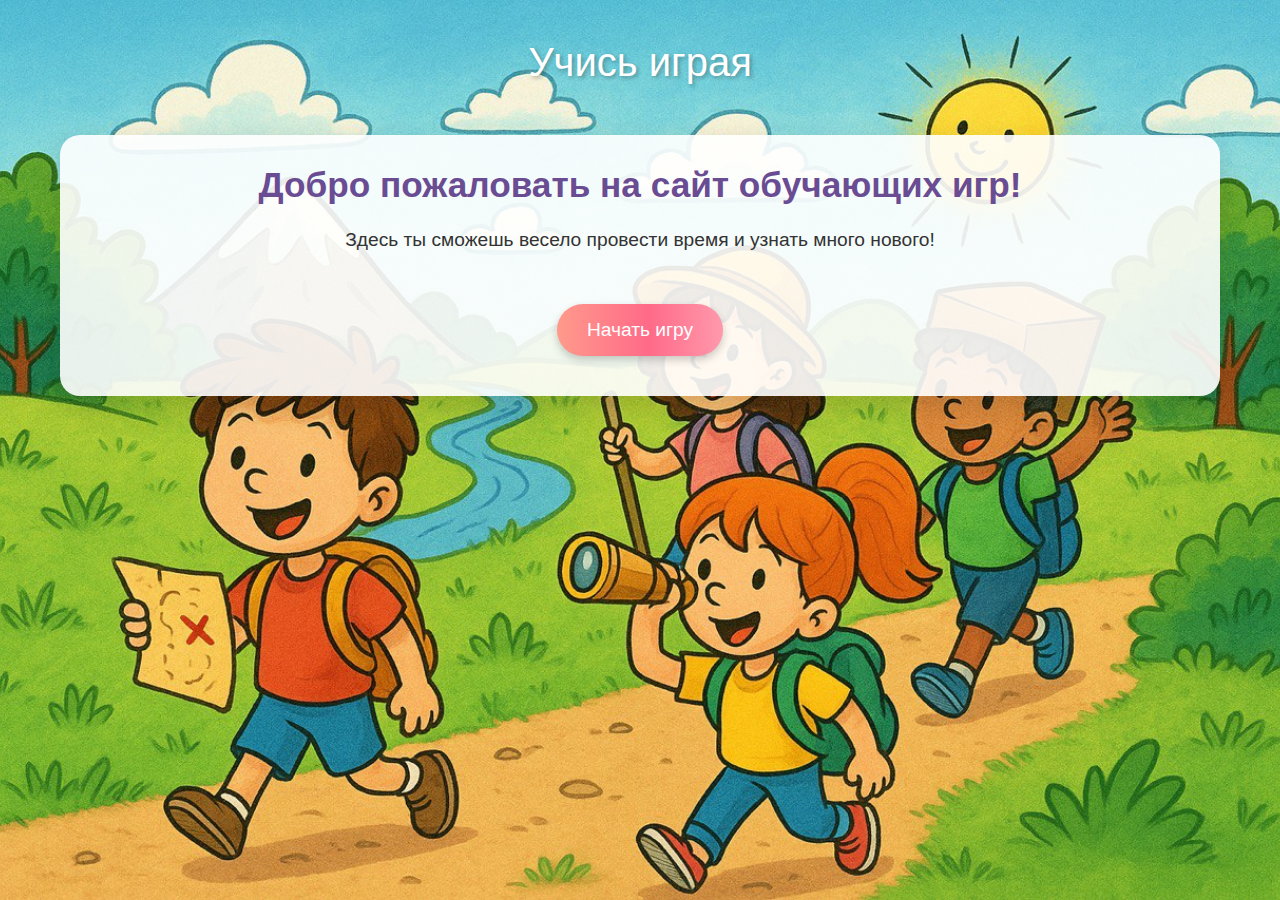
<file: index.html>
<!DOCTYPE html>
<html lang="ru">

<head>
    <meta charset="UTF-8">
    <meta name="viewport" content="width=device-width, initial-scale=1.0">
    <title>Учись играя - игры для начальных классов</title>
    <link rel="stylesheet" href="css/style.css">
    <link rel="stylesheet" href="css/animations.css">
    <link rel="stylesheet" href="https://cdnjs.cloudflare.com/ajax/libs/font-awesome/6.0.0-beta3/css/all.min.css">
</head>

<body>
    <div class="container">
        <header>
            <div class="logo">Учись играя</div>
        </header>

        <!-- Главная страница -->
        <div id="main-page" class="page active">
            <h1>Добро пожаловать на сайт обучающих игр!</h1>
            <p>Здесь ты сможешь весело провести время и узнать много нового!</p>
            <br>
            <button class="btn start-btn">Начать игру</button>
        </div>
    </div>

    <script type="module" src="js/main.js"></script>
</body>

</html>
</file>
<file: css/style.css>
* {
    margin: 0;
    padding: 0;
    box-sizing: border-box;
    font-family: 'Comic Sans MS', cursive, sans-serif;
}

body {
    background: url('../assets/images/background.jpg') no-repeat center center fixed;
    background-size: cover;
    min-height: 100vh;
    color: #333;
    overflow-x: hidden;
}

.container {
    max-width: 1200px;
    margin: 0 auto;
    padding: 20px;
}

header {
    text-align: center;
    padding: 20px 0;
}

.logo {
    font-size: 2.5rem;
    color: #fff;
    text-shadow: 2px 2px 4px rgba(0, 0, 0, 0.3);
    margin-bottom: 10px;
    animation: bounce 2s infinite;
}

.page {
    background-color: rgba(255, 255, 255, 0.9);
    border-radius: 20px;
    padding: 30px;
    box-shadow: 0 10px 30px rgba(0, 0, 0, 0.15);
    margin: 20px 0;
    display: none;
}

.page.active {
    display: block;
}

#main-page {
    text-align: center;
}

h1 {
    color: #6a4c93;
    margin-bottom: 20px;
    font-size: 2.2rem;
}

p {
    font-size: 1.2rem;
    margin-bottom: 20px;
    line-height: 1.6;
}

.main-logo {
    width: 200px;
    height: 200px;
    margin: 20px 0;
}

.btn {
    background: #ff9a8b;
    background-image: linear-gradient(90deg, #ff9a8b 0%, #ff6a88 55%, #ff99ac 100%);
    border: none;
    border-radius: 50px;
    color: white;
    padding: 15px 30px;
    font-size: 1.2rem;
    cursor: pointer;
    margin: 10px;
    transition: transform 0.3s, box-shadow 0.3s;
    box-shadow: 0 4px 8px rgba(0, 0, 0, 0.2);
}

.btn:hover {
    transform: translateY(-5px);
    box-shadow: 0 6px 12px rgba(0, 0, 0, 0.3);
}

.btn:active {
    transform: translateY(0);
}

.classes-container {
    display: flex;
    flex-direction: column;
    align-items: center;
    gap: 20px;
    margin-top: 30px;
}

.class-btn {
    width: 250px;
    height: 80px;
    border-radius: 15px;
    display: flex;
    align-items: center;
    justify-content: center;
    font-size: 1.8rem;
    font-weight: bold;
    color: white;
    cursor: pointer;
    transition: all 0.3s;
    box-shadow: 0 6px 10px rgba(0, 0, 0, 0.2);
}

.class-btn:hover {
    transform: translateY(-5px);
    box-shadow: 0 10px 15px rgba(0, 0, 0, 0.3);
}

.class-1 {
    background: linear-gradient(135deg, #43cea2, #185a9d);
}

.class-2 {
    background: linear-gradient(135deg, #ff9966, #ff5e62);
}

.class-3 {
    background: linear-gradient(135deg, #a8ff78, #78ffd6);
}

.class-4 {
    background: linear-gradient(135deg, #fbd786, #f7797d);
}

.game-area {
    background: #f0f7ff;
    border-radius: 15px;
    padding: 20px;
    min-height: 400px;
    margin: 20px 0;
    position: relative;
}

.draggable-item {
    width: 80px;
    height: 80px;
    border-radius: 15px;
    position: absolute;
    cursor: grab;
    display: flex;
    align-items: center;
    justify-content: center;
    font-size: 2rem;
    color: white;
    user-select: none;
    transition: transform 0.2s;
    box-shadow: 0 4px 8px rgba(0, 0, 0, 0.2);
}

.draggable-item:active {
    cursor: grabbing;
    transform: scale(1.1);
}

.item-1 {
    background: #FF6B6B;
    top: 50px;
    left: 50px;
}

.item-2 {
    background: #4ECDC4;
    top: 50px;
    left: 200px;
}

.item-3 {
    background: #FFE66D;
    top: 50px;
    left: 350px;
}

.item-4 {
    background: #6B5B95;
    top: 200px;
    left: 50px;
}

.item-5 {
    background: #88D8B0;
    top: 200px;
    left: 200px;
}

.target-area {
    width: 100px;
    height: 100px;
    border: 3px dashed #6a4c93;
    border-radius: 15px;
    position: absolute;
    bottom: 50px;
    right: 50px;
    display: flex;
    align-items: center;
    justify-content: center;
    font-size: 1.5rem;
    color: #6a4c93;
}

.success-message {
    display: none;
    position: fixed;
    top: 50%;
    left: 50%;
    transform: translate(-50%, -50%);
    background: rgba(255, 255, 255, 0.95);
    padding: 30px;
    border-radius: 20px;
    text-align: center;
    box-shadow: 0 10px 25px rgba(0, 0, 0, 0.2);
    z-index: 100;
    animation: pop 0.5s;
}

.confetti {
    position: absolute;
    width: 10px;
    height: 10px;
    background: #ff0000;
    opacity: 0;
}

.music-control {
    position: fixed;
    bottom: 20px;
    right: 20px;
    background: rgba(255, 255, 255, 0.8);
    border-radius: 50%;
    width: 50px;
    height: 50px;
    display: flex;
    align-items: center;
    justify-content: center;
    cursor: pointer;
    box-shadow: 0 4px 8px rgba(0, 0, 0, 0.2);
    z-index: 1000;
}

.music-control i {
    font-size: 1.5rem;
    color: #6a4c93;
}

.back-btn {
    background: #8e9eab;
    color: white;
    border: none;
    border-radius: 50px;
    padding: 10px 20px;
    cursor: pointer;
    margin-bottom: 20px;
    display: inline-block;
}

.navigation {
    margin-bottom: 20px;
}

/* Стили для системы заданий */
#task-description {
    font-size: 1.3rem;
    text-align: center;
    margin-bottom: 25px;
    font-weight: bold;
    color: #5a3d80;
}

.task-content {
    text-align: center;
    margin: 20px 0;
    min-height: 150px;
    display: flex;
    flex-direction: column;
    justify-content: center;
    align-items: center;
}

.answer-container {
    display: flex;
    justify-content: center;
    align-items: center;
    gap: 15px;
    margin: 30px 0;
}

#answer-input {
    padding: 12px 20px;
    border: 2px solid #6a4c93;
    border-radius: 25px;
    font-size: 1.2rem;
    width: 250px;
    outline: none;
    transition: all 0.3s;
}

#answer-input:focus {
    border-color: #ff6a88;
    box-shadow: 0 0 0 3px rgba(255, 106, 136, 0.3);
}

#answer-input.error {
    border-color: #ff4757;
    animation: shake 0.5s;
}

@keyframes shake {

    0%,
    100% {
        transform: translateX(0);
    }

    25% {
        transform: translateX(-5px);
    }

    75% {
        transform: translateX(5px);
    }
}

.progress-container {
    margin-top: 30px;
    text-align: center;
}

.progress-bar {
    width: 100%;
    height: 10px;
    background: #e0e0e0;
    border-radius: 5px;
    overflow: hidden;
    margin-bottom: 10px;
}

.progress-fill {
    height: 100%;
    background: linear-gradient(90deg, #43cea2, #185a9d);
    border-radius: 5px;
    transition: width 0.5s ease;
    width: 0%;
}

.progress-text {
    font-size: 1rem;
    color: #6a4c93;
}

/* Стили для конкретных типов заданий */
.word-part,
.syllables,
.reverse-word,
.word-with-missing-letter,
.word-with-gaps {
    font-size: 2rem;
    margin: 15px 0;
    display: flex;
    align-items: center;
    justify-content: center;
    flex-wrap: wrap;
    gap: 10px;
}

.missing-letter {
    text-decoration: line-through;
    color: #ff4757;
}

.syllable,
.encoded-letter {
    padding: 8px 15px;
    background: #6a4c93;
    color: white;
    border-radius: 8px;
    font-weight: bold;
}

.syllable-operator,
.minus,
.equals {
    font-weight: bold;
    color: #6a4c93;
}

.reverse-arrow {
    font-size: 1.8rem;
    margin: 0 10px;
}

.answer-hint {
    font-size: 2rem;
    color: #6a4c93;
    font-weight: bold;
}

.fruit-images {
    display: flex;
    gap: 20px;
    margin: 20px 0;
}

.fruit {
    font-size: 3rem;
}

.alphabet-table {
    margin: 15px auto;
    border-collapse: collapse;
}

.alphabet-table td {
    padding: 8px 12px;
    border: 1px solid #ddd;
    text-align: center;
    font-size: 0.9rem;
}

.code-task {
    font-size: 1.5rem;
    margin-top: 15px;
    font-weight: bold;
}

.animal-emoji {
    font-size: 2.5rem;
    margin-right: 10px;
}

.hint {
    font-style: italic;
    color: #6a4c93;
    margin-top: 10px;
}

.gap {
    color: #ff6a88;
    font-weight: bold;
}

.letter {
    font-weight: bold;
}

.encoded-word {
    display: flex;
    gap: 15px;
    margin: 20px 0;
}

.encoded-letter {
    font-size: 2rem;
    padding: 10px;
    background: #f0f7ff;
    border: 2px solid #6a4c93;
    border-radius: 8px;
    min-width: 50px;
    text-align: center;
    font-weight: bold;
}

/* Стили для игры "Найди лишнее слово" */
.words-container {
    display: flex;
    justify-content: center;
    gap: 20px;
    margin: 30px 0;
    flex-wrap: wrap;
}

.word-btn {
    background: linear-gradient(135deg, #6a4c93, #8e6bbd);
    border: none;
    border-radius: 15px;
    color: white;
    padding: 20px 30px;
    font-size: 1.5rem;
    font-weight: bold;
    cursor: pointer;
    transition: all 0.3s;
    box-shadow: 0 6px 12px rgba(0, 0, 0, 0.2);
    min-width: 150px;
}

.word-btn:hover {
    transform: translateY(-5px);
    box-shadow: 0 10px 20px rgba(0, 0, 0, 0.3);
}

.word-btn.correct {
    background: linear-gradient(135deg, #43cea2, #185a9d);
    animation: pulse 0.5s;
}

.word-btn.incorrect {
    background: linear-gradient(135deg, #ff5e62, #ff9966);
    animation: shake 0.5s;
}

.hint-container {
    text-align: center;
    margin: 20px 0;
}

.hint-btn {
    background: #FFD700;
    border: none;
    border-radius: 25px;
    color: #333;
    padding: 12px 25px;
    font-size: 1.1rem;
    cursor: pointer;
    transition: all 0.3s;
    box-shadow: 0 4px 8px rgba(0, 0, 0, 0.2);
}

.hint-btn:hover {
    background: #FFC400;
    transform: translateY(-3px);
}

.hint-content {
    background: #f9f9f9;
    border-radius: 15px;
    padding: 20px;
    margin-top: 15px;
    text-align: left;
    box-shadow: 0 4px 8px rgba(0, 0, 0, 0.1);
    display: none;
    animation: fadeIn 0.5s;
}

.word-definition {
    margin-bottom: 20px;
    padding-bottom: 20px;
    border-bottom: 1px solid #eee;
}

.word-definition:last-child {
    border-bottom: none;
    margin-bottom: 0;
    padding-bottom: 0;
}

.word-definition h3 {
    color: #6a4c93;
    margin-bottom: 10px;
    font-size: 1.3rem;
}

.word-definition p {
    margin-bottom: 10px;
    font-size: 1.1rem;
    line-height: 1.5;
}

.hint-image {
    font-size: 2.5rem;
    text-align: center;
    margin-top: 10px;
}

.result-container {
    text-align: center;
    margin: 20px 0;
    display: none;
    animation: fadeIn 0.5s;
}

.result-image {
    font-size: 4rem;
    margin-bottom: 15px;
}

.result-text {
    font-size: 1.5rem;
    font-weight: bold;
}

.result-text.correct {
    color: #43cea2;
}

.result-text.incorrect {
    color: #ff5e62;
}

.remember-content {
    text-align: left;
    margin: 20px 0;
}

.remember-item {
    background: #f0f7ff;
    border-radius: 10px;
    padding: 15px;
    margin-bottom: 15px;
}

.remember-item h3 {
    color: #6a4c93;
    margin-bottom: 8px;
    font-size: 1.2rem;
}

.remember-item p {
    margin-bottom: 10px;
    font-size: 1.1rem;
}

.remember-image {
    font-size: 2rem;
    text-align: center;
    margin-top: 10px;
}

.remember-summary {
    font-weight: bold;
    font-size: 1.2rem;
    color: #6a4c93;
    text-align: center;
    margin-top: 20px;
    padding: 15px;
    background: #f9f9f9;
    border-radius: 10px;
}

/* Стили для игры "Составь словосочетание" */
.combination-container {
    display: flex;
    flex-direction: column;
    gap: 30px;
    margin: 30px 0;
}

.adjectives-container {
    display: flex;
    flex-direction: column;
    gap: 20px;
}

.adjective-item {
    display: flex;
    align-items: center;
    gap: 20px;
    padding: 15px;
    background: #f0f7ff;
    border-radius: 10px;
    box-shadow: 0 4px 8px rgba(0, 0, 0, 0.1);
}

.adjective-text {
    font-size: 1.4rem;
    font-weight: bold;
    color: #6a4c93;
    min-width: 120px;
}

.target-dropzone {
    min-width: 150px;
    min-height: 50px;
    border: 2px dashed #6a4c93;
    border-radius: 8px;
    display: flex;
    align-items: center;
    justify-content: center;
    padding: 10px;
    transition: all 0.3s;
}

.target-dropzone.correct {
    border-color: #43cea2;
    background-color: rgba(67, 206, 162, 0.1);
}

.target-dropzone.incorrect {
    border-color: #ff5e62;
    background-color: rgba(255, 94, 98, 0.1);
    animation: shake 0.5s;
}

.nouns-container {
    display: flex;
    justify-content: center;
    gap: 20px;
    flex-wrap: wrap;
    margin-top: 20px;
}

.noun-item {
    background: linear-gradient(135deg, #6a4c93, #8e6bbd);
    border: none;
    border-radius: 10px;
    color: white;
    padding: 15px 25px;
    font-size: 1.2rem;
    font-weight: bold;
    cursor: grab;
    transition: all 0.3s;
    box-shadow: 0 4px 8px rgba(0, 0, 0, 0.2);
    user-select: none;
}

.noun-item:hover {
    transform: translateY(-3px);
    box-shadow: 0 6px 12px rgba(0, 0, 0, 0.3);
}

.noun-item:active {
    cursor: grabbing;
}

/* Стили для страницы выбора игры */
.games-container {
    display: flex;
    justify-content: center;
    gap: 30px;
    margin-top: 40px;
    flex-wrap: wrap;
}

.game-card {
    background: white;
    border-radius: 15px;
    padding: 25px;
    text-align: center;
    box-shadow: 0 8px 16px rgba(0, 0, 0, 0.1);
    transition: all 0.3s;
    width: 300px;
}

.game-card:hover {
    transform: translateY(-10px);
    box-shadow: 0 12px 20px rgba(0, 0, 0, 0.15);
}

.game-icon {
    font-size: 4rem;
    margin-bottom: 15px;
}

.game-card h3 {
    color: #6a4c93;
    margin-bottom: 15px;
    font-size: 1.5rem;
}

.game-card p {
    margin-bottom: 20px;
    color: #666;
    line-height: 1.5;
}

.play-game-btn {
    background: linear-gradient(135deg, #6a4c93, #8e6bbd);
    border: none;
    border-radius: 25px;
    color: white;
    padding: 12px 25px;
    font-size: 1.1rem;
    cursor: pointer;
    transition: all 0.3s;
}

.play-game-btn:hover {
    background: linear-gradient(135deg, #8e6bbd, #6a4c93);
    transform: translateY(-3px);
}

.exit-confirmation-modal {
    position: fixed;
    top: 0;
    left: 0;
    width: 100%;
    height: 100%;
    background: rgba(0, 0, 0, 0.7);
    display: flex;
    justify-content: center;
    align-items: center;
    z-index: 2000;
    animation: fadeIn 0.3s;
}

.exit-confirmation-content {
    background: white;
    border-radius: 15px;
    padding: 30px;
    text-align: center;
    max-width: 400px;
    width: 90%;
    box-shadow: 0 10px 30px rgba(0, 0, 0, 0.3);
    animation: pop 0.3s;
}

.exit-confirmation-content h3 {
    color: #6a4c93;
    margin-bottom: 15px;
    font-size: 1.5rem;
}

.exit-confirmation-content p {
    margin-bottom: 25px;
    color: #666;
}

.exit-confirmation-buttons {
    display: flex;
    justify-content: center;
    gap: 15px;
}

.exit-confirmation-buttons .btn {
    min-width: 100px;
    padding: 10px 20px;
}

.exit-confirm-btn {
    background: linear-gradient(135deg, #ff5e62, #ff9966);
}

.exit-cancel-btn {
    background: linear-gradient(135deg, #8e9eab, #a7b8c9);
}

/* Стили для игры "Найди устаревшие слова" */
/* Стили для игры "Найди устаревшие слова" */
.sentence-container {
    font-size: 1.8rem;
    line-height: 1.6;
    text-align: center;
    margin: 30px 0;
    padding: 20px;
    background: #f9f9f9;
    border-radius: 15px;
    box-shadow: 0 4px 8px rgba(0, 0, 0, 0.1);
    min-height: 100px;
}

.sentence-line {
    display: block;
    margin-bottom: 10px;
}

.sentence-word {
    padding: 5px 8px;
    border-radius: 5px;
    transition: all 0.3s;
    cursor: pointer;
    user-select: none;
    background: transparent;
    border: 2px solid transparent;
    display: inline-block;
}

.sentence-word:hover {
    background: #f0f7ff;
    border: 2px dashed #6a4c93;
    transform: translateY(-2px);
}

.sentence-word.correct {
    background: #d4edda;
    border: 2px solid #28a745;
    color: #155724;
    cursor: default;
}

.sentence-word.incorrect {
    background: #f8d7da;
    border: 2px solid #dc3545;
    color: #721c24;
    animation: shake 0.5s;
}

/* Остальные стили остаются без изменений */
.word-explanation {
    margin-top: 15px;
    padding: 15px;
    background: #e9ecef;
    border-radius: 8px;
    font-size: 1.1rem;
    line-height: 1.5;
    text-align: left;
}

.word-explanation strong {
    color: #6a4c93;
}

.progress-container {
    margin-bottom: 20px;
}

.progress-text {
    font-size: 1.2rem;
    font-weight: bold;
    color: #6a4c93;
    margin-bottom: 10px;
}

.progress-bar {
    width: 100%;
    height: 12px;
    background: #e0e0e0;
    border-radius: 6px;
    overflow: hidden;
}

.progress-fill {
    height: 100%;
    background: linear-gradient(90deg, #43cea2, #185a9d);
    border-radius: 6px;
    transition: width 0.5s ease;
    width: 0%;
}

/* Стили для игры "Восстанови пословицы" */
.proverbs-container {
    display: flex;
    gap: 40px;
    margin: 30px 0;
    min-height: 400px;
}

.proverbs-first-parts {
    flex: 2;
    display: flex;
    flex-direction: column;
    gap: 25px;
}

.proverbs-second-parts {
    flex: 1;
    display: flex;
    flex-direction: column;
    gap: 15px;
}

.proverb-item {
    background: #f8f9fa;
    border-radius: 15px;
    padding: 20px;
    box-shadow: 0 4px 8px rgba(0, 0, 0, 0.1);
    display: flex;
    align-items: center;
    gap: 15px;
    min-height: 80px;
}

.proverb-text {
    font-size: 1.3rem;
    font-weight: bold;
    color: #6a4c93;
    flex: 1;
}

.drop-zone {
    min-width: 200px;
    min-height: 50px;
    border: 3px dashed #6a4c93;
    border-radius: 10px;
    display: flex;
    align-items: center;
    justify-content: center;
    padding: 10px;
    font-size: 1.2rem;
    color: #666;
    transition: all 0.3s;
    background: white;
}

.drop-zone.drag-over {
    border-color: #ff6a88;
    background-color: rgba(255, 106, 136, 0.1);
}

.drop-zone.correct {
    border-color: #28a745;
    background-color: rgba(40, 167, 69, 0.1);
    color: #155724;
    font-weight: bold;
}

.drop-zone.incorrect {
    border-color: #dc3545;
    background-color: rgba(220, 53, 69, 0.1);
    animation: shake 0.5s;
}

.part-block {
    background: linear-gradient(135deg, #6a4c93, #8e6bbd);
    border: none;
    border-radius: 10px;
    color: white;
    padding: 15px 20px;
    font-size: 1.2rem;
    font-weight: bold;
    cursor: grab;
    transition: all 0.3s;
    box-shadow: 0 4px 8px rgba(0, 0, 0, 0.2);
    user-select: none;
    text-align: center;
}

.part-block:hover {
    transform: translateY(-3px);
    box-shadow: 0 6px 12px rgba(0, 0, 0, 0.3);
}

.part-block:active {
    cursor: grabbing;
}

.part-block.dragging {
    opacity: 0.5;
    transform: scale(0.95);
}

/* Стили для игры "Найди синонимичную пословицу" */
.main-proverb-container {
    text-align: center;
    margin: 30px 0;
    padding: 20px;
    background: #f8f9fa;
    border-radius: 15px;
    box-shadow: 0 4px 8px rgba(0, 0, 0, 0.1);
}

.main-proverb h3 {
    color: #6a4c93;
    margin-bottom: 15px;
    font-size: 1.3rem;
}

.main-proverb .proverb-text {
    font-size: 1.8rem;
    font-weight: bold;
    color: #2c3e50;
    font-style: italic;
    line-height: 1.4;
}

.proverbs-container {
    display: flex;
    flex-direction: column;
    gap: 15px;
    margin: 30px 0;
}

.proverb-block {
    background: white;
    border: 3px solid #e9ecef;
    border-radius: 12px;
    padding: 20px;
    cursor: pointer;
    transition: all 0.3s;
    box-shadow: 0 2px 4px rgba(0, 0, 0, 0.1);
}

.proverb-block:hover {
    transform: translateY(-3px);
    box-shadow: 0 6px 12px rgba(0, 0, 0, 0.15);
    border-color: #6a4c93;
}

.proverb-block.correct {
    background: #d4edda;
    border-color: #28a745;
    color: #155724;
    cursor: default;
}

.proverb-block.incorrect {
    background: #f8d7da;
    border-color: #dc3545;
    color: #721c24;
    animation: shake 0.5s;
    cursor: default;
}

.proverb-content {
    display: flex;
    align-items: center;
    gap: 15px;
}

.proverb-number {
    background: #6a4c93;
    color: white;
    width: 30px;
    height: 30px;
    border-radius: 50%;
    display: flex;
    align-items: center;
    justify-content: center;
    font-weight: bold;
    font-size: 1rem;
}

.proverb-text {
    font-size: 1.3rem;
    font-weight: 500;
    line-height: 1.4;
    flex: 1;
}
</file>
<file: css/animations.css>
@keyframes bounce {

    0%,
    20%,
    50%,
    80%,
    100% {
        transform: translateY(0);
    }

    40% {
        transform: translateY(-20px);
    }

    60% {
        transform: translateY(-10px);
    }
}

@keyframes pop {
    0% {
        transform: translate(-50%, -50%) scale(0.5);
        opacity: 0;
    }

    100% {
        transform: translate(-50%, -50%) scale(1);
        opacity: 1;
    }
}

@keyframes pulse {
    0% {
        transform: scale(1);
    }

    50% {
        transform: scale(1.05);
    }

    100% {
        transform: scale(1);
    }
}

@keyframes spin {
    0% {
        transform: rotate(0deg);
    }

    100% {
        transform: rotate(360deg);
    }
}

@keyframes fadeIn {
    from {
        opacity: 0;
    }

    to {
        opacity: 1;
    }
}

@keyframes slideIn {
    from {
        transform: translateY(50px);
        opacity: 0;
    }

    to {
        transform: translateY(0);
        opacity: 1;
    }
}

.logo {
    animation: bounce 2s infinite;
}

.btn {
    animation: pulse 2s infinite;
}

.page {
    animation: fadeIn 0.5s ease-out;
}

.draggable-item {
    animation: slideIn 0.5s ease-out;
}

/* Анимации */
@keyframes shake {

    0%,
    100% {
        transform: translateX(0);
    }

    25% {
        transform: translateX(-5px);
    }

    75% {
        transform: translateX(5px);
    }
}

@keyframes fadeIn {
    from {
        opacity: 0;
    }

    to {
        opacity: 1;
    }
}
</file>
